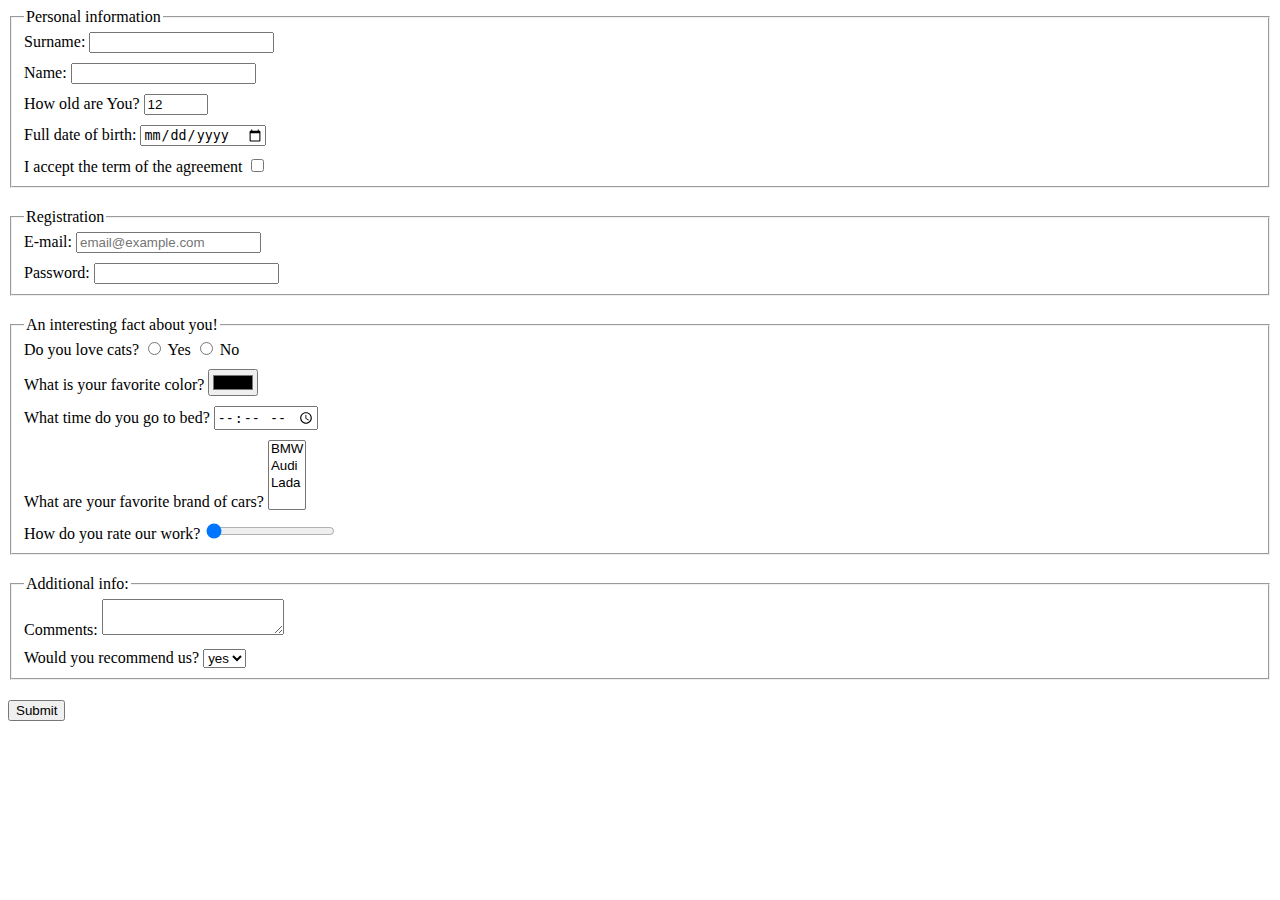
<file: index.html>
<!DOCTYPE html><html lang="en"><head><meta charset="UTF-8"><meta name="viewport" content="width=device-width, user-scalable=no, initial-scale=1.0, maximum-scale=1.0, minimum-scale=1.0"><meta http-equiv="X-UA-Compatible" content="ie=edge"><title>HTML Form</title><link rel="stylesheet" href="style.e8e48a86.css"></head><body>  <form action="https://mate-academy-form-lesson.herokuapp.com/create-application" method="post"> <fieldset class="form-fieldset"> <legend>Personal information</legend> <label class="form-field"> Surname: <input type="text" name="surname" minlength="2" maxlength="20" autocomplete="off"> </label> <label class="form-field"> Name: <input type="text" name="name" minlength="2" maxlength="20" autocomplete="off"> </label> <label class="form-field"> How old are You? <input type="number" name="age" min="1" max="100" value="12"> </label> <label class="form-field"> Full date of birth: <input type="date" name="date-of-birth"> </label> <label> I accept the term of the agreement <input type="checkbox" name="terms" required> </label> </fieldset> <fieldset class="form-fieldset"> <legend>Registration</legend> <label class="form-field"> E-mail: <input type="email" name="E-mail" placeholder="email@example.com"> </label> <label> Password: <input type="password" name="password" minlength="8"> </label> </fieldset> <fieldset class="form-fieldset"> <legend>An interesting fact about you!</legend> <div class="form-field"> Do you love cats? <label> <input type="radio" name="like-cats" value="yes"> Yes </label> <label> <input type="radio" name="like-cats" value="no"> No </label> </div> <label class="form-field"> What is your favorite color? <input type="color" name="favorite-color"> </label> <label class="form-field"> What time do you go to bed? <input type="time" name="time-togo-tobed"> </label> <label class="form-field"> What are your favorite brand of cars? <select name="favorite-car" multiple> <option value="BMV">BMW</option> <option value="Audi">Audi</option> <option value="Lada">Lada</option> </select> </label> <label> How do you rate our work? <input type="range" name="rate-work" value="0"> </label> </fieldset> <fieldset class="form-fieldset"> <legend>Additional info:</legend> <label class="form-field"> Comments: <textarea name="comments"></textarea> </label> <label> Would you recommend us? <select name="recommendtion"> <option value="yes">yes</option> <option value="no">no</option> </select> </label> </fieldset> <button type="submit">Submit</button> </form> <script type="text/javascript" src="main.e97352c4.js"></script> </body></html>
</file>
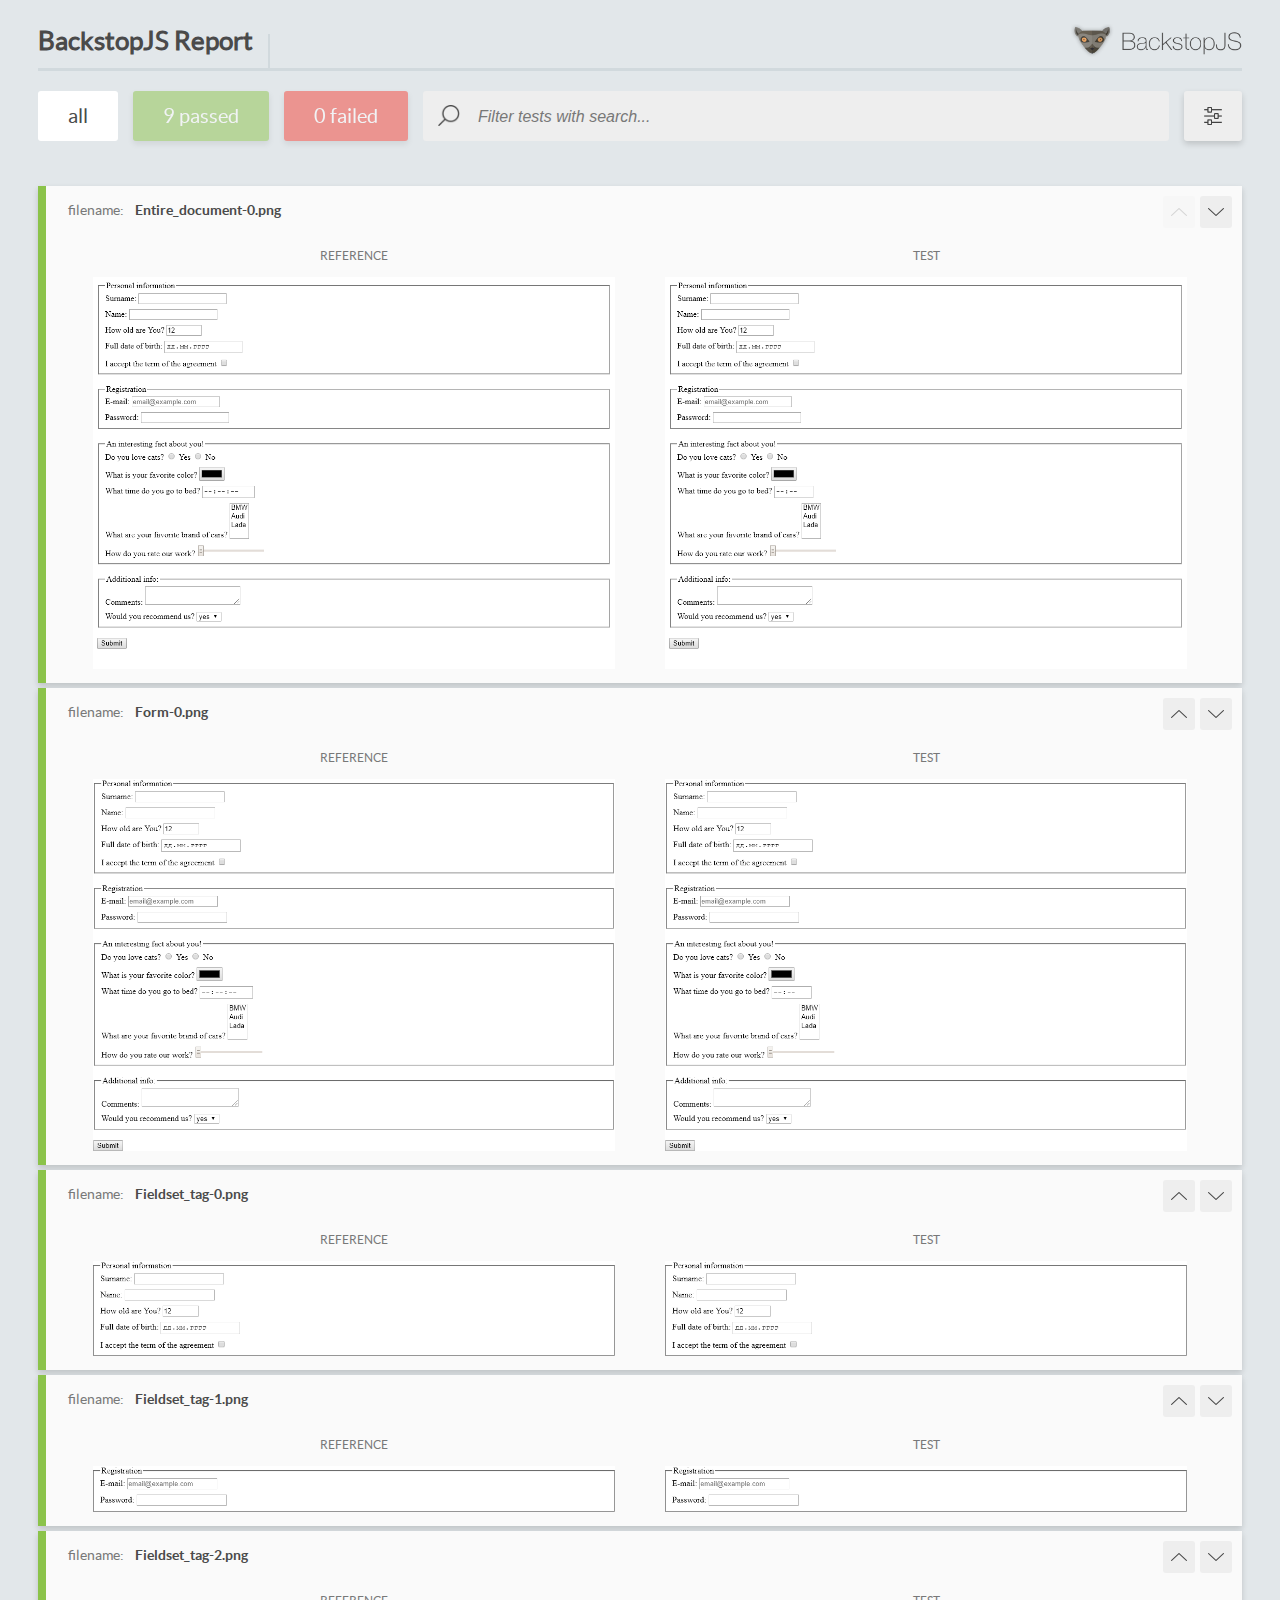
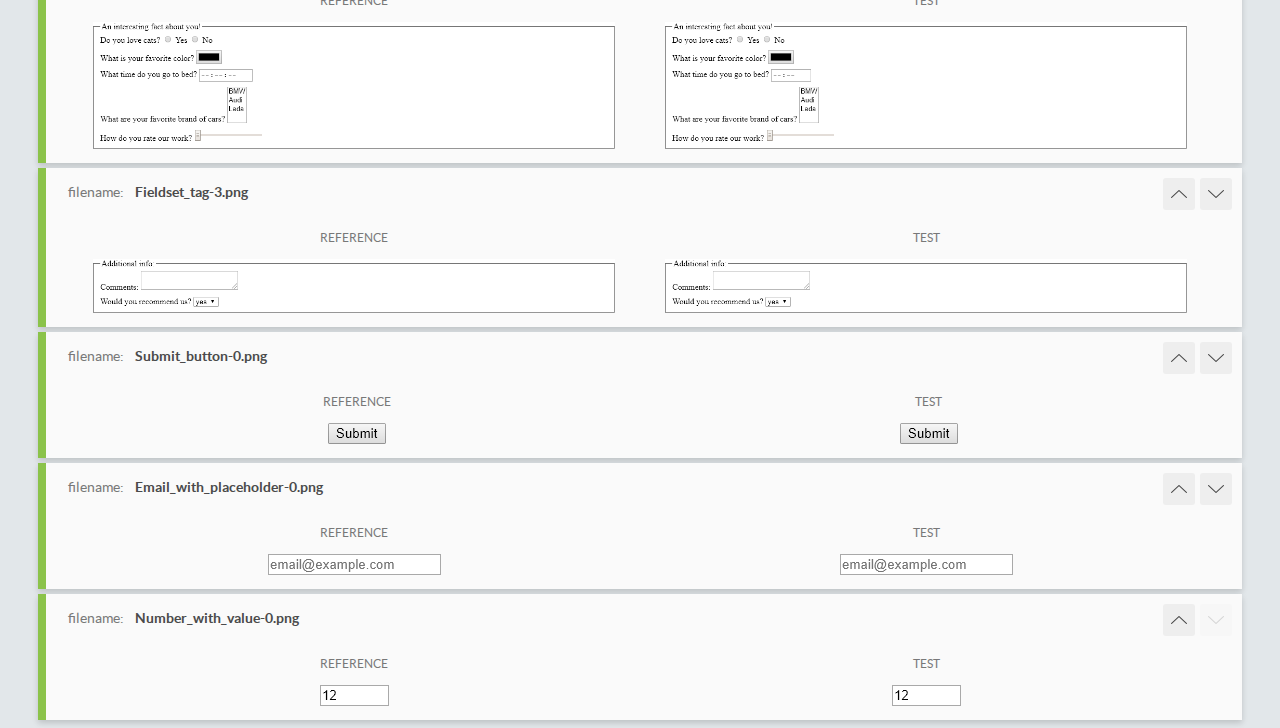
<file: report/html_report/index.html>
<!DOCTYPE html>
<html>
  <head>
    <meta charset="utf-8">
    <title>BackstopJS Report</title>

    <style>
      @font-face {
          font-family: 'latoregular';
          src: url('./assets/fonts/lato-regular-webfont.woff2') format('woff2'),
              url('./assets/fonts/lato-regular-webfont.woff') format('woff');
          font-weight: 400;
          font-style: normal;
      }
      @font-face {
          font-family: 'latobold';
          src: url('./assets/fonts/lato-bold-webfont.woff2') format('woff2'),
              url('./assets/fonts/lato-bold-webfont.woff') format('woff');
          font-weight: 700;
          font-style: normal;
      }

      .ReactModal__Body--open {
          overflow: hidden;
      }
      .ReactModal__Body--open .header {
        display: none;
      }

    </style>
  </head>
  <body style="background-color: #E2E7EA">
    <div id="root">

    </div>
    <script type="text/javascript">
      function report (report) { // eslint-disable-line no-unused-vars
        window.tests = report;
      }
    </script>
    <script type="text/javascript" src="config.js"></script>
    <script type="text/javascript" src="index_bundle.js"></script>
  </body>
</html>
</file>
<file: style.e8e48a86.css>
.form-field{display:block;margin-bottom:10px}.form-fieldset{margin-bottom:20px}
/*# sourceMappingURL=style.e8e48a86.css.map */
</file>
